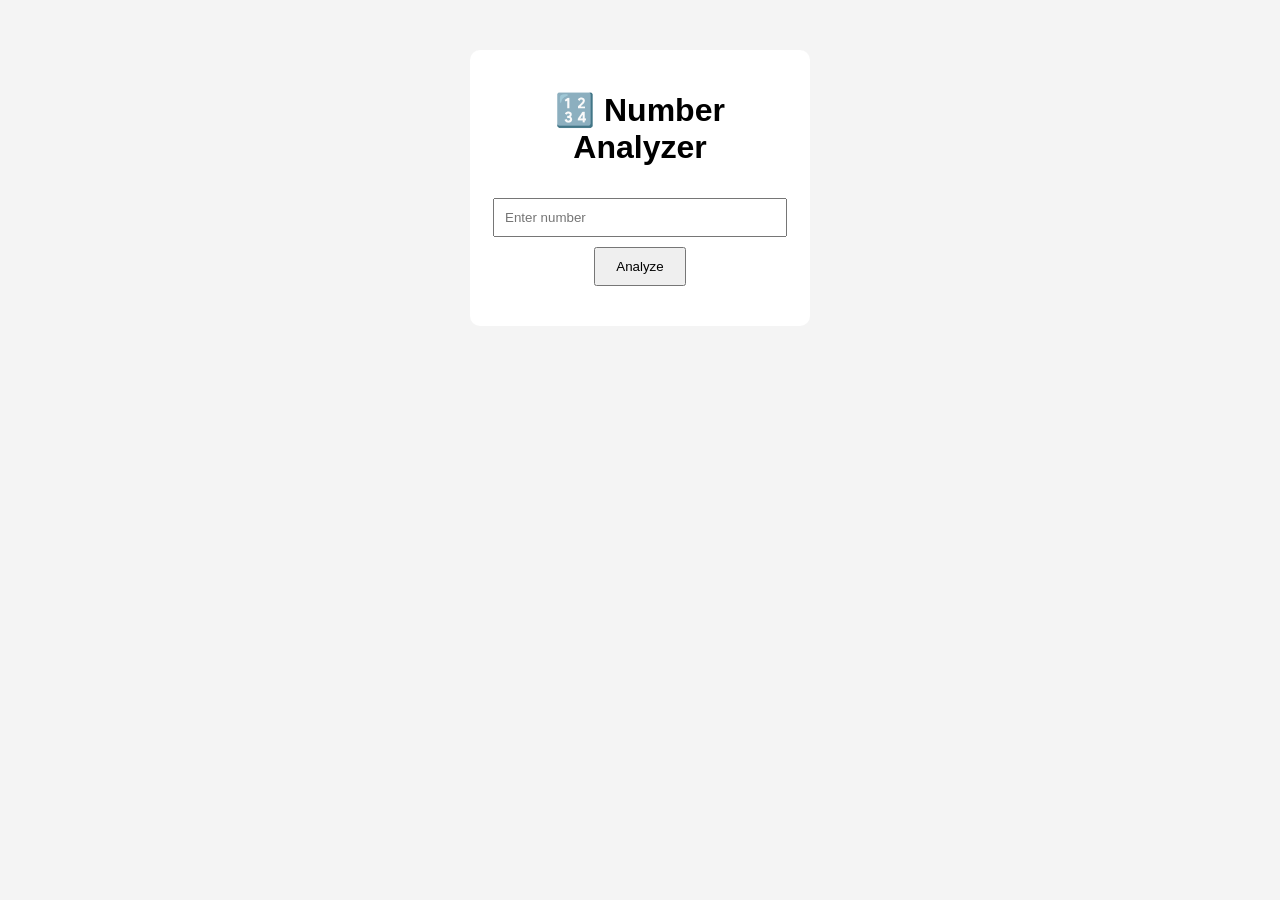
<file: number-analyzer/index.html>
<!DOCTYPE html>
<html>
<head>
    <title>Number Analyzer</title>
    <link rel="stylesheet" href="style.css">
</head>
<body>

    <div class="container">
        <h1>🔢 Number Analyzer</h1>

        <input type="number" id="numberInput" placeholder="Enter number">

        <button onclick="analyzeNumber()">Analyze</button>

        <div id="result"></div>
    </div>

    <script src="script.js"></script>

</body>
</html>
</file>
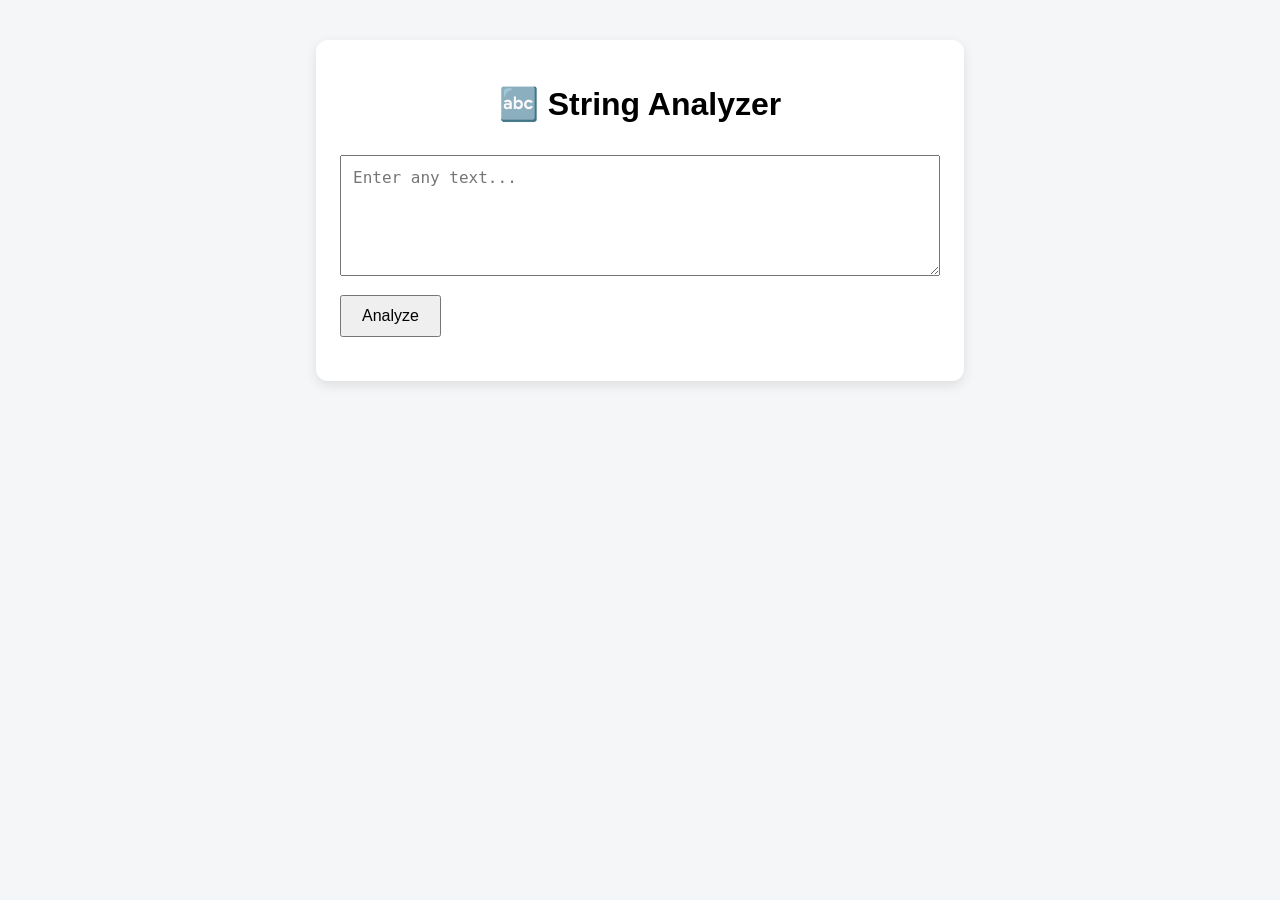
<file: number-analyzer/string-analyzer/index.html>
<!DOCTYPE html>
<html lang="en">
<head>
    <meta charset="UTF-8" />
    <meta name="viewport" content="width=device-width, initial-scale=1.0" />
    <title>String Analyzer</title>
    <link rel="stylesheet" href="style.css" />
</head>
<body>

    <div class="container">
        <h1>🔤 String Analyzer</h1>

        <textarea
            id="textInput"
            placeholder="Enter any text..."
            rows="5"
        ></textarea>

        <button onclick="analyzeString()">Analyze</button>

        <div id="result"></div>
    </div>

    <script src="script.js"></script>
</body>
</html>
</file>
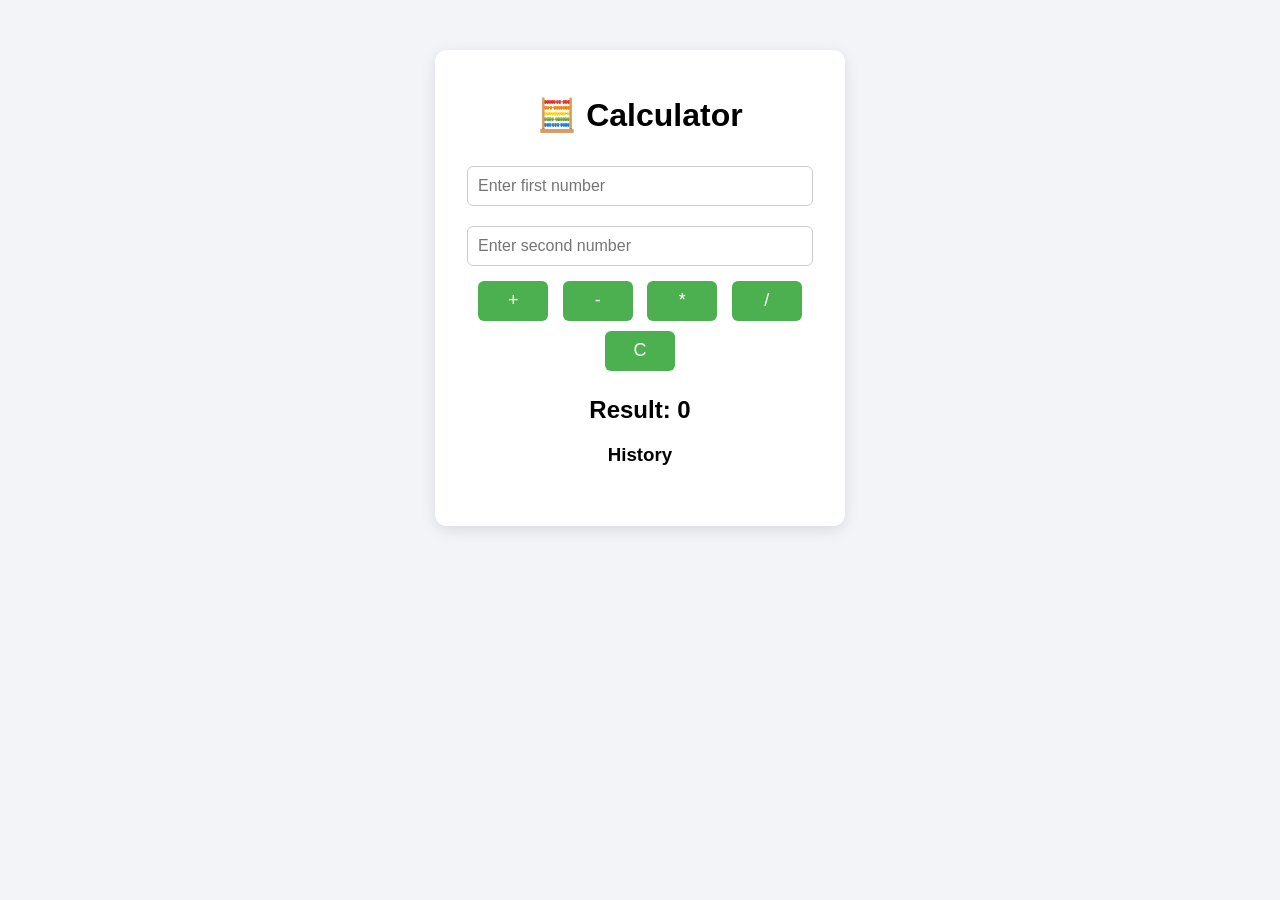
<file: number-analyzer/string-analyzer/calculator-app/index.html>
<!DOCTYPE html>
<html>

<head>
    <title>Calculator</title>
    <link rel="stylesheet" href="style.css">
</head>

<body>
    <div class="container">
        <h1>🧮 Calculator</h1>
        <input type="number" id="num1" placeholder="Enter first number">
        <input type="number" id="num2" placeholder="Enter second number">
        <br>
        <button onclick="add()">+</button>
        <button onclick="subtract()">-</button>
        <button onclick="multiply()">*</button>
        <button onclick="divide()">/</button>
        <button onclick="clearAll()">C</button>
        <h2 id="result">Result: 0</h2>
        <h3>History</h3>
        <ul id="history"></ul>
    </div>
    <script src="script.js"></script>

</body>

</html>
</file>
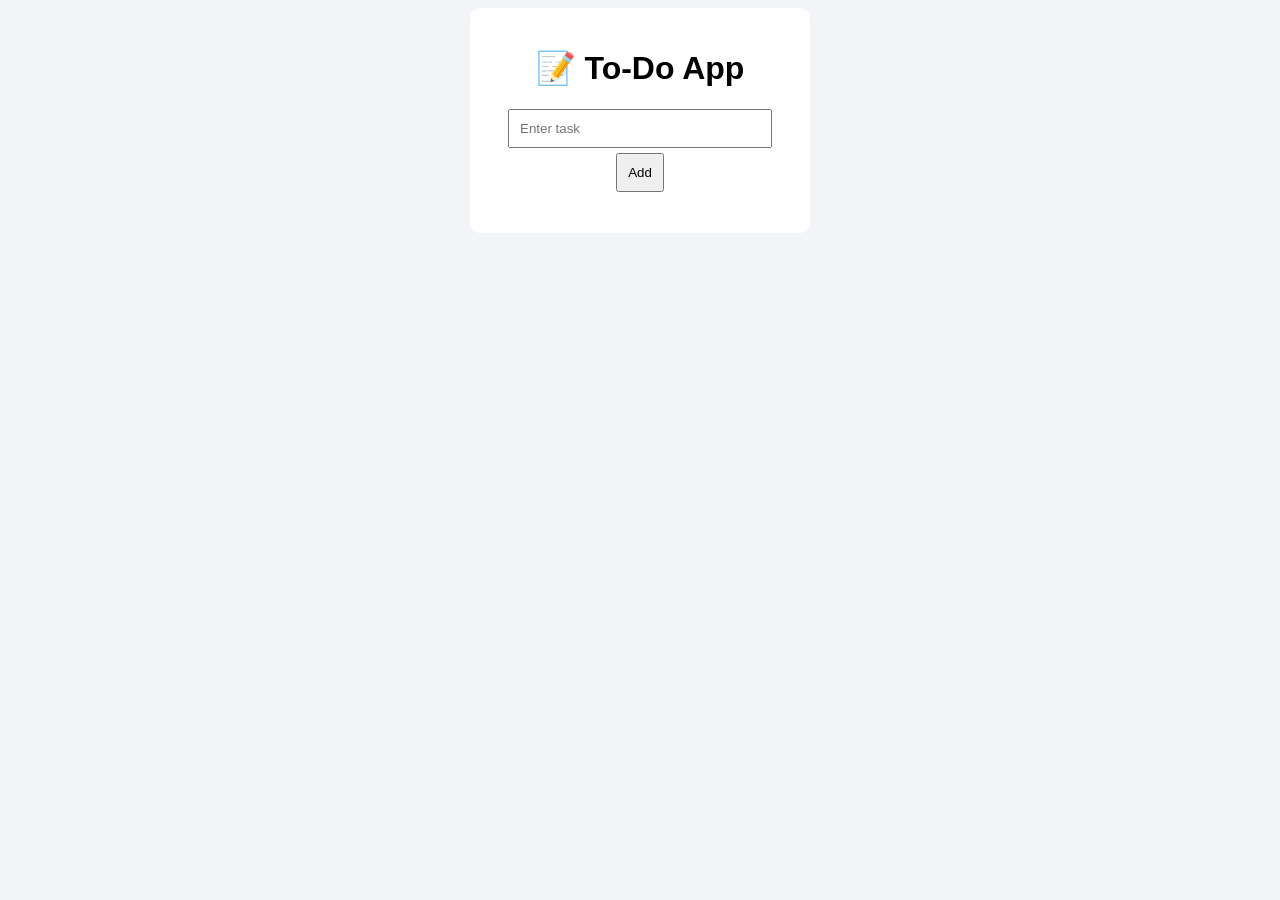
<file: number-analyzer/string-analyzer/calculator-app/todo-app/index.html>
<!DOCTYPE html>
<html>

<head>
    <title>To-Do App</title>
    <link rel="stylesheet" href="style.css">
</head>

<body>

    <div class="container">

        <h1>📝 To-Do App</h1>

        <input type="text" id="taskInput" placeholder="Enter task">
        <button onclick="addTask()">Add</button>

        <ul id="taskList"></ul>

    </div>

    <script src="script.js"></script>

</body>

</html>
</file>
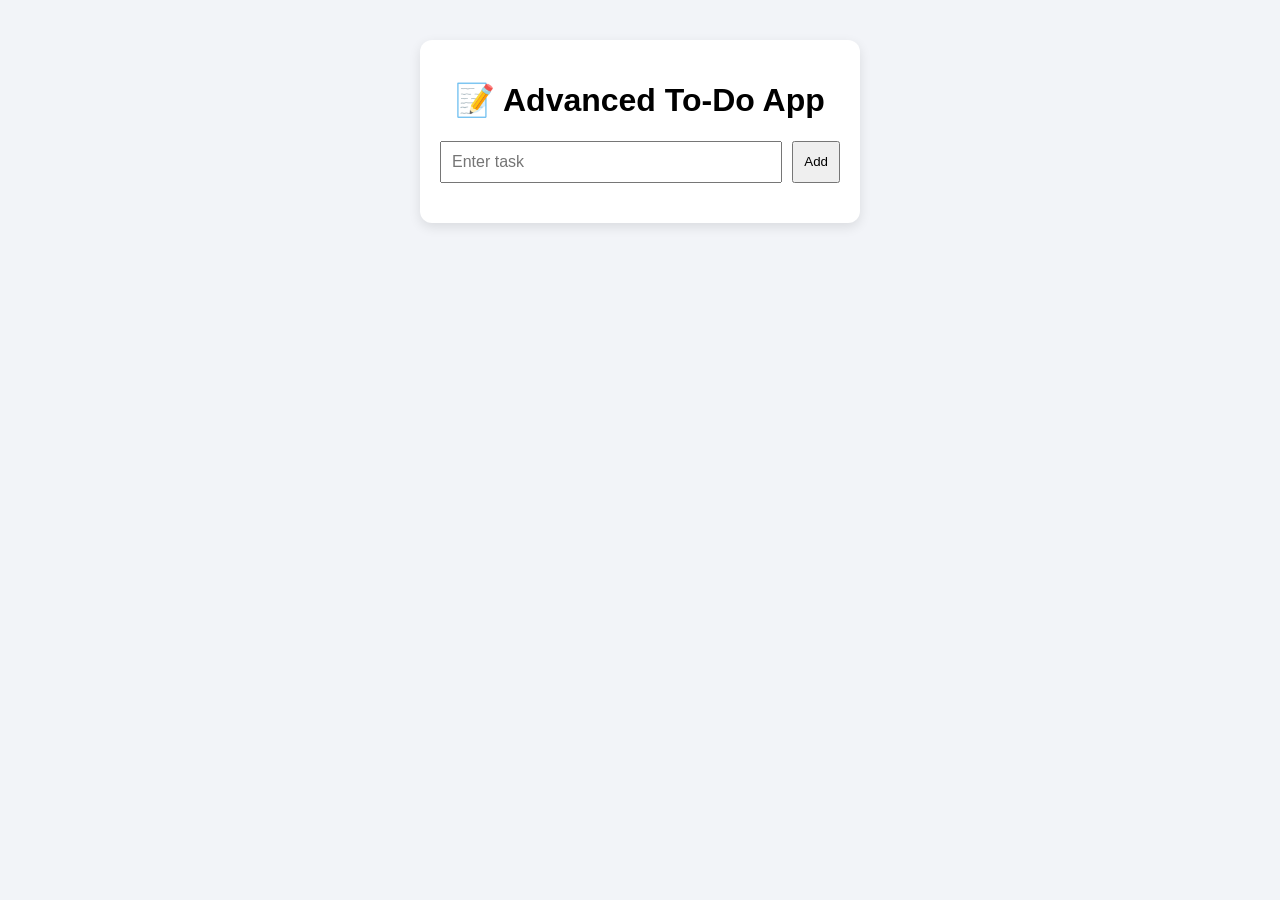
<file: number-analyzer/string-analyzer/calculator-app/todo-app/Advanced todo -app/index.html>
<!DOCTYPE html>
<html lang="en">
<head>
    <meta charset="UTF-8">
    <meta name="viewport" content="width=device-width, initial-scale=1.0">
    <title>Advanced To-Do App</title>

    <link rel="stylesheet" href="style.css">
</head>
<body>

<div class="container">

    <h1>📝 Advanced To-Do App</h1>

    <div class="input-area">
        <input
            type="text"
            id="taskInput"
            placeholder="Enter task"
        >

        <button onclick="addTask()">Add</button>
    </div>

    <ul id="taskList"></ul>

</div>

<script src="script.js"></script>

</body>
</html>
</file>
<file: number-analyzer/style.css>
body {
    font-family: Arial;
    background: #f4f4f4;
    text-align: center;
    margin-top: 50px;
}

.container {
    background: white;
    width: 300px;
    margin: auto;
    padding: 20px;
    border-radius: 10px;
}

input {
    width: 90%;
    padding: 10px;
    margin: 10px 0;
}

button {
    padding: 10px 20px;
    cursor: pointer;
}

#result {
    margin-top: 20px;
    font-size: 18px;
}
</file>
<file: number-analyzer/string-analyzer/style.css>
body {
    font-family: Arial, sans-serif;
    background: #f4f6f8;
    margin: 0;
    padding: 40px;
}

.container {
    max-width: 600px;
    margin: auto;
    background: white;
    padding: 24px;
    border-radius: 12px;
    box-shadow: 0 4px 12px rgba(0, 0, 0, 0.1);
}

h1 {
    text-align: center;
}

textarea {
    width: 100%;
    padding: 12px;
    font-size: 16px;
    box-sizing: border-box;
    margin-top: 10px;
}

button {
    margin-top: 15px;
    padding: 10px 20px;
    font-size: 16px;
    cursor: pointer;
}

#result {
    margin-top: 20px;
    line-height: 1.8;
    font-size: 18px;
}
</file>
<file: number-analyzer/string-analyzer/calculator-app/style.css>
body {
    font-family: Arial, sans-serif;
    background: #f2f4f8;
    text-align: center;
    margin: 0;
    padding: 50px;
}

.container {
    background: white;
    width: 360px;
    margin: auto;
    padding: 25px;
    border-radius: 12px;
    box-shadow: 0 4px 15px rgba(0, 0, 0, 0.1);
}

input {
    width: 90%;
    padding: 10px;
    margin: 10px 0;
    font-size: 16px;
    border: 1px solid #ccc;
    border-radius: 6px;
}

.buttons {
    margin-top: 10px;
}

button {
    width: 70px;
    height: 40px;
    margin: 5px;
    font-size: 18px;
    border: none;
    border-radius: 6px;
    cursor: pointer;
    background: #4CAF50;
    color: white;
    transition: 0.2s;
}

button:hover {
    background: #45a049;
}

h2 {
    margin-top: 20px;
}

#history {
    text-align: left;
    margin-top: 10px;
    max-height: 200px;
    overflow-y: auto;
    padding-left: 20px;
}
</file>
<file: number-analyzer/string-analyzer/calculator-app/todo-app/style.css>
body {
    font-family: Arial;
    text-align: center;
    background: #f2f4f8;
}

.container {
    background: white;
    width: 300px;
    margin: auto;
    padding: 20px;
    border-radius: 10px;
}

input {
    padding: 10px;
    width: 80%;
}

button {
    padding: 10px;
    margin: 5px;
    cursor: pointer;
}

li {
    list-style: none;
    margin: 10px;
}
</file>
<file: number-analyzer/string-analyzer/calculator-app/todo-app/Advanced todo -app/style.css>
body {
    font-family: Arial, sans-serif;
    background: #f2f4f8;
    margin: 0;
    padding: 40px;
}

.container {
    width: 400px;
    margin: auto;
    background: white;
    padding: 20px;
    border-radius: 12px;
    box-shadow: 0 4px 12px rgba(0,0,0,0.1);
}

h1 {
    text-align: center;
}

.input-area {
    display: flex;
    gap: 10px;
}

input {
    flex: 1;
    padding: 10px;
    font-size: 16px;
}

button {
    padding: 10px;
    cursor: pointer;
}

ul {
    padding-left: 0;
    margin-top: 20px;
}

li {
    list-style: none;
    background: #eee;
    margin-bottom: 10px;
    padding: 10px;

    display: flex;
    justify-content: space-between;
    align-items: center;
}

.done {
    text-decoration: line-through;
    color: gray;
}

.task-buttons button {
    margin-left: 5px;
}
</file>
